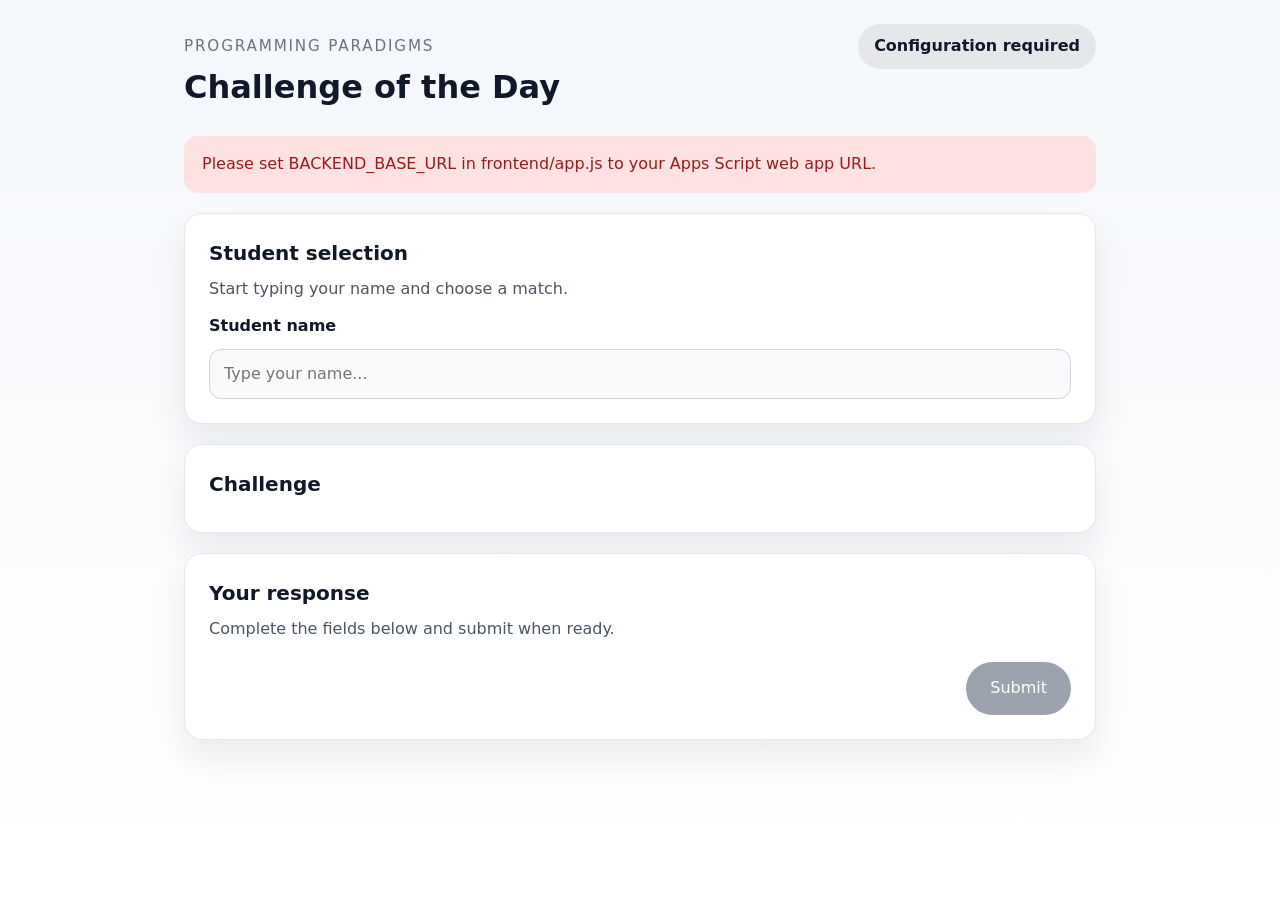
<file: examples/01-speckit/frontend/index.html>
<!DOCTYPE html>
<html lang="en">
<head>
  <meta charset="UTF-8" />
  <meta name="viewport" content="width=device-width, initial-scale=1.0" />
  <title>Challenge of the Day</title>
  <link rel="stylesheet" href="styles.css" />
</head>
<body>
  <div class="page-shell">
    <header class="page-header">
      <div>
        <p class="eyebrow">Programming Paradigms</p>
        <h1>Challenge of the Day</h1>
      </div>
      <div id="status-badge" class="status-badge">Loading...</div>
    </header>

    <main>
      <section id="message" class="alert alert-info" hidden></section>

      <section class="card" id="student-section">
        <div class="card-header">
          <h2>Student selection</h2>
          <p>Start typing your name and choose a match.</p>
        </div>
        <div class="field-group">
          <label for="student-input">Student name</label>
          <input id="student-input" type="text" autocomplete="off" placeholder="Type your name..." />
          <div id="suggestions" class="suggestions" hidden></div>
        </div>
        <p id="student-hint" class="hint"></p>
      </section>

      <section class="card" id="challenge-section">
        <div class="card-header">
          <h2 id="challenge-title">Challenge</h2>
          <div id="challenge-meta" class="meta"></div>
        </div>
        <div id="challenge-content" class="challenge-content"></div>
        <div id="challenge-error" class="alert alert-error" hidden></div>
      </section>

      <section class="card" id="response-section">
        <div class="card-header">
          <h2>Your response</h2>
          <p>Complete the fields below and submit when ready.</p>
        </div>
        <form id="response-form"></form>
        <div class="form-actions">
          <button id="submit-button" class="primary" disabled>Submit</button>
        </div>
      </section>

      <section class="card" id="feedback-section" hidden>
        <div class="card-header">
          <h2>Feedback</h2>
        </div>
        <div id="feedback-content"></div>
      </section>

      <section class="card" id="after-submission-section" hidden>
        <div class="card-header">
          <h2>After submission</h2>
        </div>
        <div id="after-submission-content"></div>
      </section>
    </main>
  </div>

  <script src="app.js"></script>
</body>
</html>
</file>
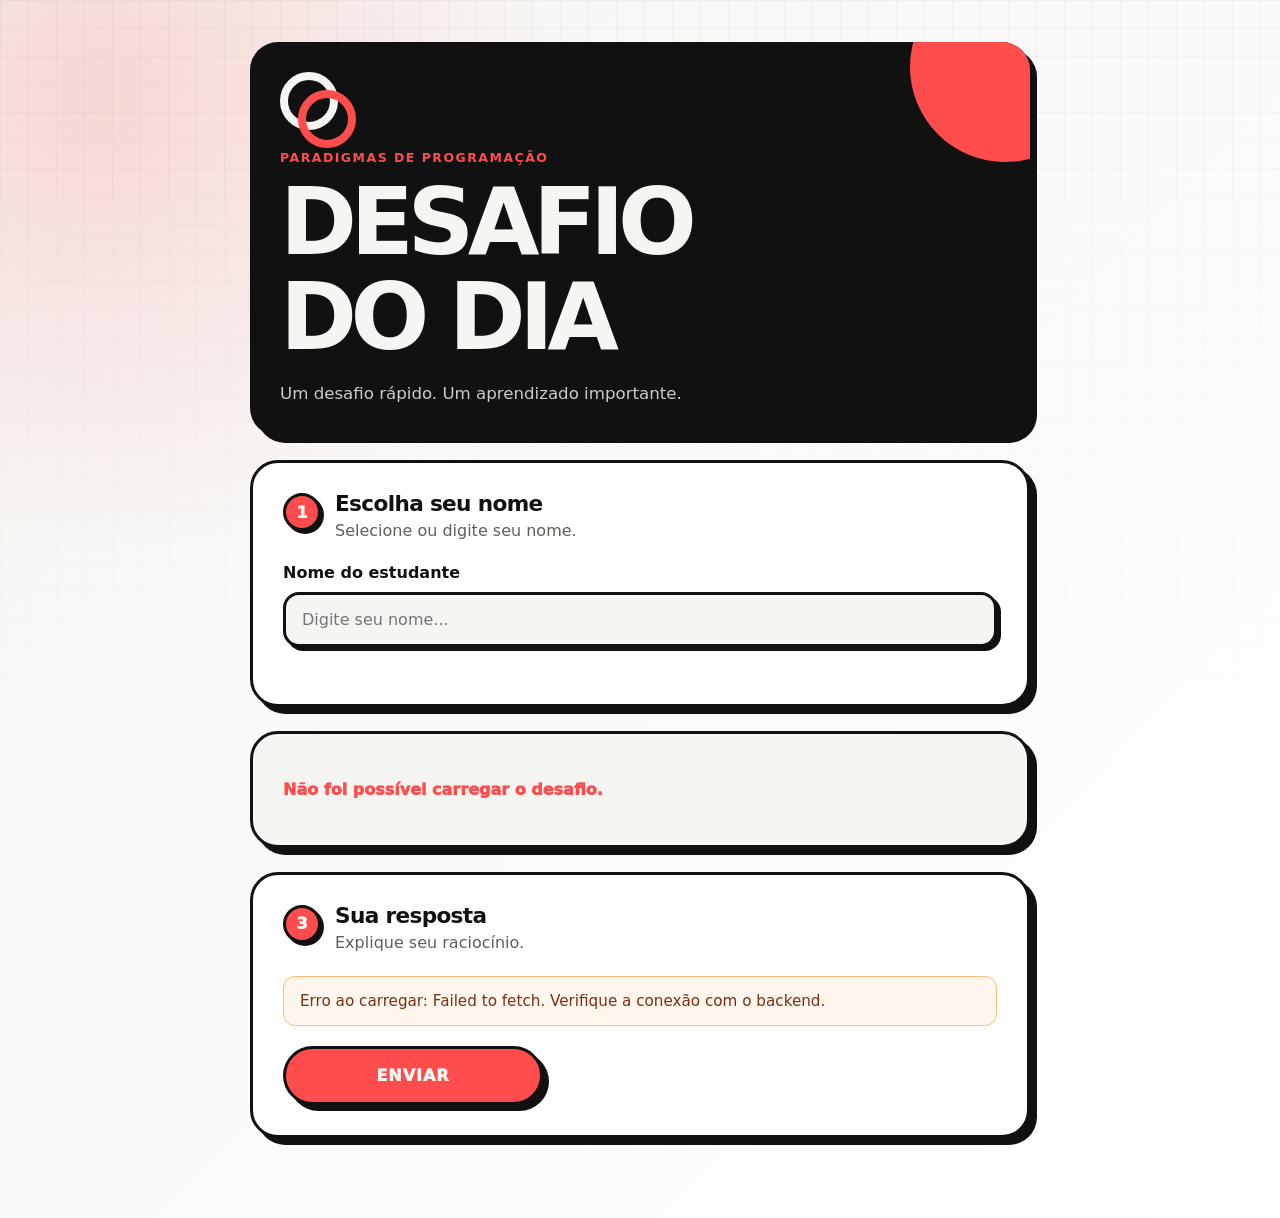
<file: examples/01-speckit/frontend-playground/variant-4-selector/index.html>
<!doctype html>
<html lang="pt-BR">
<head>
  <meta charset="utf-8">
  <title>Desafio do Dia - Paradigmas de Programação</title>
  <meta name="viewport" content="width=device-width, initial-scale=1">
  <link rel="stylesheet" href="./style.css">
</head>
<body>
  <main class="app-shell">
    <section class="hero">
      <div class="brand-mark" aria-hidden="true">
        <span></span>
        <span></span>
      </div>

      <p class="eyebrow">Paradigmas de Programação</p>
      <h1>Desafio do Dia</h1>
      <p class="subtitle">
        Um desafio rápido. Um aprendizado importante. 
      </p>
    </section>

    <section class="student-card">
      <div class="section-heading">
        <span class="step-badge">1</span>
        <div>
          <h2>Escolha seu nome</h2>
          <p>Selecione ou digite seu nome.</p>
        </div>
      </div>

      <label for="student-input">Nome do estudante</label>
      <input id="student-input" type="text" autocomplete="off" placeholder="Digite seu nome...">
      <ul id="student-suggestions" class="suggestions"></ul>
      <p id="student-status" class="hint"></p>
    </section>

    <section id="challenge" class="challenge-card"></section>

    <section class="answer-card">
      <div class="section-heading">
        <span class="step-badge">3</span>
        <div>
          <h2>Sua resposta</h2>
          <p>Explique seu raciocínio.</p>
        </div>
      </div>

      <form id="response-form"></form>
      <div id="form-message" class="form-message hidden" role="status" aria-live="polite"></div>
      <button id="submit-button" type="button">Enviar</button>
    </section>

    <section id="feedback" class="feedback-card hidden"></section>
  </main>

  <script type="module" src="./app.js"></script>
</body>
</html>
</file>
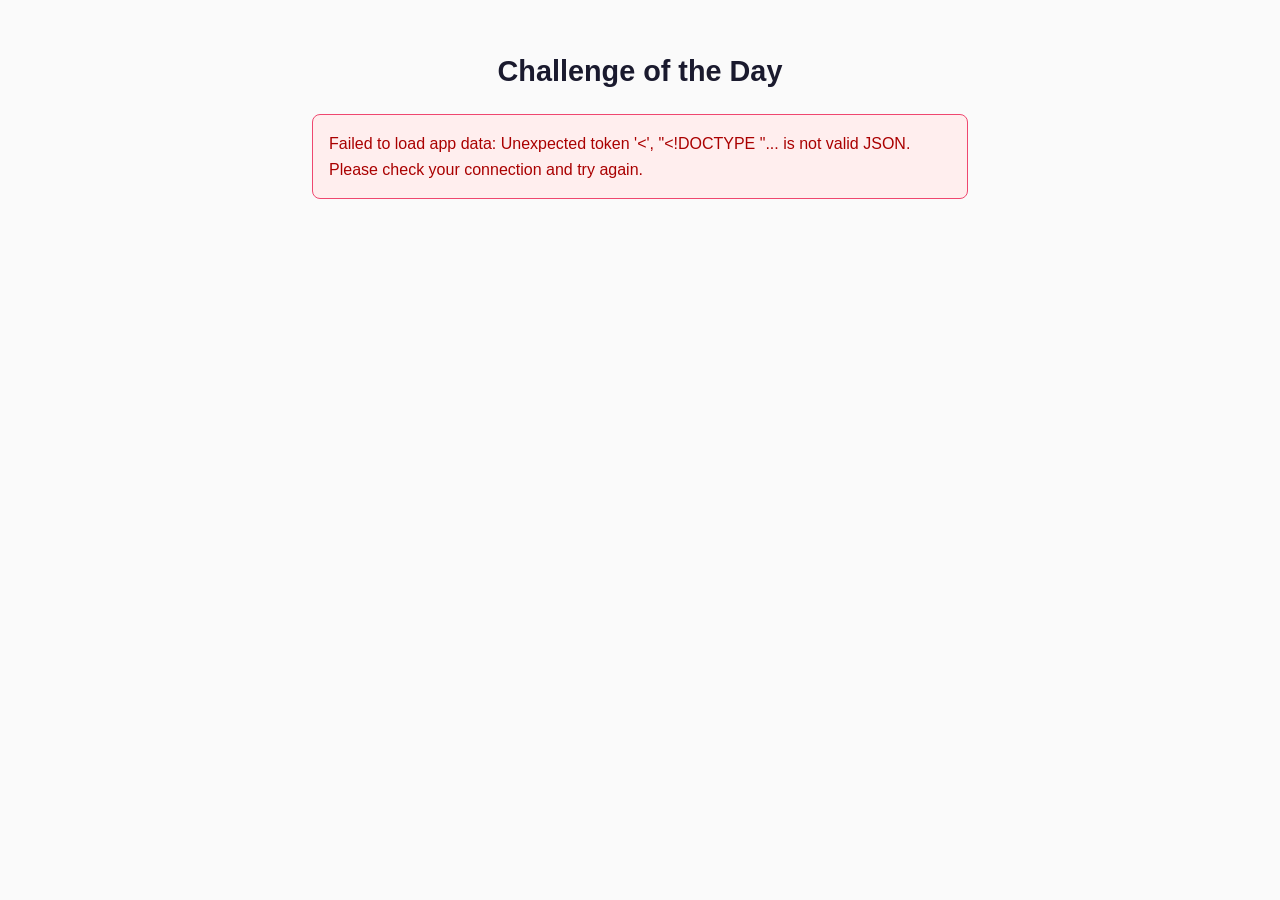
<file: examples/02-openspec/app/frontend/index.html>
<!DOCTYPE html>
<html lang="en">
<head>
  <meta charset="UTF-8">
  <meta name="viewport" content="width=device-width, initial-scale=1.0">
  <title>Challenge of the Day</title>
  <link rel="stylesheet" href="style.css">
</head>
<body>
  <div id="app">
    <header id="app-header">
      <h1>Challenge of the Day</h1>
      <p id="course-name"></p>
    </header>

    <section id="student-section">
      <div id="student-field-container">
        <label for="student-input">Your name</label>
        <div id="autocomplete-wrapper">
          <input type="text" id="student-input" placeholder="Type your name..." autocomplete="off">
          <ul id="student-suggestions" class="suggestions hidden"></ul>
        </div>
        <p id="student-status" class="status-message hidden"></p>
      </div>
    </section>

    <section id="loading-section">
      <div id="loading-indicator">
        <div class="spinner"></div>
        <p>Loading today's challenge...</p>
      </div>
    </section>

    <section id="error-section" class="hidden">
      <div class="error-box">
        <p id="error-message"></p>
      </div>
    </section>

    <section id="no-challenge-section" class="hidden">
      <div class="info-box">
        <h2>No Challenge Available</h2>
        <p id="no-challenge-message">There is no challenge configured for today. Please check back later.</p>
      </div>
    </section>

    <section id="challenge-section" class="hidden">
      <div id="challenge-header">
        <h2 id="challenge-title"></h2>
        <div id="challenge-meta">
          <span id="challenge-topics"></span>
          <span id="challenge-difficulty"></span>
        </div>
      </div>

      <div id="challenge-intro"></div>

      <div id="challenge-prompt"></div>

      <form id="response-form">
        <div id="response-fields"></div>

        <div id="form-errors" class="hidden">
          <ul id="form-errors-list"></ul>
        </div>

        <div id="submit-area">
          <button type="submit" id="submit-btn" disabled>Submit Response</button>
        </div>
      </form>
    </section>

    <section id="feedback-section" class="hidden">
      <div id="feedback-content"></div>
    </section>

    <section id="after-submission-section" class="hidden">
      <div id="after-submission-content"></div>
    </section>
  </div>

  <script src="app.js"></script>
</body>
</html>
</file>
<file: examples/01-speckit/frontend/styles.css>
:root {
  color-scheme: light;
  font-family: Inter, system-ui, -apple-system, BlinkMacSystemFont, "Segoe UI", sans-serif;
  background: #f5f7fb;
  color: #111827;
  font-size: 16px;
  line-height: 1.55;
}

* {
  box-sizing: border-box;
}

body {
  margin: 0;
  min-height: 100vh;
  background: linear-gradient(180deg, #f4f7fb 0%, #ffffff 100%);
}

.page-shell {
  max-width: 960px;
  margin: 0 auto;
  padding: 24px;
}

.page-header {
  display: flex;
  flex-wrap: wrap;
  justify-content: space-between;
  gap: 16px;
  align-items: baseline;
  margin-bottom: 24px;
}

.eyebrow {
  margin: 0 0 4px;
  color: #6b7280;
  font-size: 0.95rem;
  text-transform: uppercase;
  letter-spacing: 0.12em;
}

h1 {
  margin: 0;
  font-size: clamp(2rem, 2.5vw, 3rem);
}

.status-badge {
  display: inline-flex;
  align-items: center;
  justify-content: center;
  padding: 10px 16px;
  border-radius: 999px;
  background: #e5e7eb;
  color: #111827;
  font-weight: 600;
}

main {
  display: grid;
  gap: 20px;
}

.card {
  background: #ffffff;
  border: 1px solid #e5e7eb;
  border-radius: 18px;
  padding: 24px;
  box-shadow: 0 18px 34px rgba(15, 23, 42, 0.08);
}

.card-header h2 {
  margin: 0 0 8px;
  font-size: 1.25rem;
}

.card-header p {
  margin: 0;
  color: #4b5563;
}

.field-group {
  display: grid;
  gap: 10px;
  margin-top: 12px;
}

label {
  font-weight: 600;
}

input,
textarea,
select {
  width: 100%;
  border: 1px solid #d1d5db;
  border-radius: 12px;
  padding: 12px 14px;
  font: inherit;
  background: #f9fafb;
  transition: border-color 0.2s ease;
}

input:focus,
textarea:focus,
select:focus {
  outline: none;
  border-color: #2563eb;
  background: #ffffff;
}

textarea {
  min-height: 120px;
  resize: vertical;
}

.suggestions {
  margin-top: 4px;
  border: 1px solid #d1d5db;
  border-radius: 12px;
  background: #ffffff;
  max-height: 220px;
  overflow-y: auto;
}

.suggestion-item {
  padding: 10px 14px;
  cursor: pointer;
}

.suggestion-item:hover,
.suggestion-item.active {
  background: #eff6ff;
}

.meta {
  font-size: 0.95rem;
  color: #6b7280;
  display: flex;
  flex-wrap: wrap;
  gap: 8px;
}

.challenge-content > * + * {
  margin-top: 18px;
}

.code-block,
.feedback-block,
.after-block {
  background: #111827;
  color: #f9fafb;
  border-radius: 14px;
  padding: 16px;
  overflow-x: auto;
  font-family: ui-monospace, SFMono-Regular, Menlo, Monaco, Consolas, "Liberation Mono", "Courier New", monospace;
}

code {
  font-family: ui-monospace, SFMono-Regular, Menlo, Monaco, Consolas, "Liberation Mono", "Courier New", monospace;
}

.callout {
  padding: 16px 18px;
  border-radius: 14px;
  border-left: 4px solid transparent;
  background: #f8fafc;
}

.callout-tip { border-color: #10b981; }
.callout-warning { border-color: #f59e0b; }
.callout-note { border-color: #3b82f6; }
.callout-reflection { border-color: #8b5cf6; }

.callout strong {
  display: block;
  margin-bottom: 8px;
}

.form-actions {
  display: flex;
  justify-content: flex-end;
  margin-top: 20px;
}

button {
  border: none;
  border-radius: 999px;
  padding: 14px 24px;
  font: inherit;
  cursor: pointer;
}

button.primary {
  background: #2563eb;
  color: #ffffff;
}

button:disabled {
  background: #9ca3af;
  cursor: not-allowed;
}

.alert {
  padding: 16px 18px;
  border-radius: 14px;
  margin-bottom: 0;
}

.alert-info {
  background: #e0f2fe;
  color: #0c4a6e;
}

.alert-error {
  background: #fee2e2;
  color: #991b1b;
}

.hint {
  margin: 0;
  color: #6b7280;
}

.feedback-list {
  list-style: none;
  padding: 0;
  margin: 0;
  display: grid;
  gap: 12px;
}

.feedback-list li {
  padding: 12px 14px;
  border-radius: 12px;
  background: #f3f4f6;
}

@media (max-width: 720px) {
  .page-shell {
    padding: 16px;
  }
}
</file>
<file: examples/01-speckit/frontend-playground/variant-4-selector/style.css>
:root {
  --black: #111111;
  --red: #ff4d4d;
  --cream: #f5f5f2;

  --surface: #ffffff;
  --surface-soft: #fffafa;
  --text: #111111;
  --muted: #5f5f5a;
  --border: #deded8;

  --code-bg: #111111;
  --code-text: #f5f5f2;

  --radius-xl: 28px;
  --radius-lg: 22px;
  --radius-md: 16px;

  --shadow-solid: 7px 7px 0 #111111;
  --shadow-soft: 0 18px 45px rgba(17, 17, 17, 0.16);
}

* {
  box-sizing: border-box;
}

body {
  margin: 0;
  font-family:
    Inter,
    ui-sans-serif,
    system-ui,
    -apple-system,
    BlinkMacSystemFont,
    "Segoe UI",
    sans-serif;
  background:
    radial-gradient(circle at 8% 8%, rgba(255, 77, 77, 0.18), transparent 28%),
    linear-gradient(135deg, var(--cream) 0%, #ffffff 100%);
  color: var(--text);
}

body::before {
  content: "";
  position: fixed;
  inset: 0;
  pointer-events: none;
  background-image:
    linear-gradient(rgba(17, 17, 17, 0.035) 1px, transparent 1px),
    linear-gradient(90deg, rgba(17, 17, 17, 0.035) 1px, transparent 1px);
  background-size: 28px 28px;
  mask-image: linear-gradient(to bottom, black, transparent 80%);
}

.app-shell {
  width: min(780px, calc(100% - 28px));
  margin: 0 auto;
  padding: 28px 0 56px;
  position: relative;
}

.hero {
  position: relative;
  background: var(--black);
  color: var(--cream);
  border-radius: var(--radius-xl);
  padding: 30px 24px 34px;
  margin-bottom: 24px;
  box-shadow: var(--shadow-solid);
  overflow: hidden;
}

.hero::after {
  content: "";
  position: absolute;
  width: 190px;
  height: 190px;
  border-radius: 50%;
  right: -70px;
  top: -70px;
  background: var(--red);
}

.brand-mark {
  position: relative;
  z-index: 1;
  width: 58px;
  height: 58px;
  margin-bottom: 20px;
}

.brand-mark span {
  position: absolute;
  inset: 0;
  border-radius: 999px;
  border: 8px solid var(--cream);
}

.brand-mark span:nth-child(2) {
  transform: translate(18px, 18px);
  border-color: var(--red);
}

.eyebrow {
  position: relative;
  z-index: 1;
  margin: 0 0 10px;
  color: var(--red);
  font-weight: 900;
  text-transform: uppercase;
  letter-spacing: 0.12em;
  font-size: 0.78rem;
}

h1,
h2 {
  margin: 0;
  line-height: 1.02;
}

h1 {
  position: relative;
  z-index: 1;
  max-width: 8ch;
  font-size: clamp(3rem, 17vw, 5.8rem);
  letter-spacing: -0.07em;
  text-transform: uppercase;
}

.subtitle {
  position: relative;
  z-index: 1;
  max-width: 42ch;
  margin: 18px 0 0;
  color: rgba(245, 245, 242, 0.82);
  font-size: 1.04rem;
  line-height: 1.45;
}

.student-card,
.challenge-card,
.answer-card,
.feedback-card {
  background: var(--surface);
  border: 3px solid var(--black);
  border-radius: var(--radius-xl);
  box-shadow: var(--shadow-solid);
  padding: 22px;
  margin-bottom: 24px;
}

.section-heading {
  display: flex;
  gap: 14px;
  align-items: flex-start;
  margin-bottom: 20px;
}

.section-heading h2 {
  font-size: 1.35rem;
  letter-spacing: -0.03em;
}

.section-heading p {
  margin: 5px 0 0;
  color: var(--muted);
  line-height: 1.4;
}

.step-badge {
  display: grid;
  place-items: center;
  flex: 0 0 auto;
  width: 38px;
  height: 38px;
  border-radius: 50%;
  background: var(--red);
  color: var(--cream);
  border: 3px solid var(--black);
  box-shadow: 3px 3px 0 var(--black);
  font-weight: 950;
}

.student-card label,
.field-group > span,
legend {
  display: block;
  font-weight: 900;
  margin-bottom: 10px;
}

input[type="text"],
textarea {
  width: 100%;
  border: 3px solid var(--black);
  border-radius: var(--radius-md);
  padding: 15px 16px;
  font: inherit;
  color: var(--text);
  background: var(--cream);
  box-shadow: 4px 4px 0 var(--black);
}

textarea {
  resize: vertical;
  min-height: 140px;
}

input[type="text"]:focus,
textarea:focus {
  outline: 4px solid rgba(255, 77, 77, 0.28);
}

.suggestions {
  list-style: none;
  padding: 0;
  margin: 12px 0 0;
  display: grid;
  gap: 8px;
}

.suggestions button {
  width: 100%;
  text-align: left;
  border: 3px solid var(--black);
  background: #ffffff;
  border-radius: 14px;
  padding: 12px 14px;
  cursor: pointer;
  font: inherit;
  font-weight: 800;
  box-shadow: 3px 3px 0 var(--black);
}

.suggestions button:hover {
  background: var(--red);
  color: var(--cream);
}

.hint {
  color: var(--muted);
  font-size: 0.92rem;
  line-height: 1.4;
}

.challenge-card {
  background: var(--cream);
}

.challenge-header {
  position: relative;
  margin-bottom: 22px;
  padding-bottom: 20px;
  border-bottom: 3px solid var(--black);
}

.challenge-header::before {
  content: "2";
  position: absolute;
  right: 0;
  top: 0;
  display: grid;
  place-items: center;
  width: 42px;
  height: 42px;
  border-radius: 50%;
  background: var(--red);
  color: var(--cream);
  border: 3px solid var(--black);
  box-shadow: 3px 3px 0 var(--black);
  font-weight: 950;
}

.daily-label {
  margin: 0 0 8px;
  color: var(--red);
  font-weight: 950;
  text-transform: uppercase;
  letter-spacing: 0.11em;
  font-size: 0.76rem;
}

.challenge-header h2 {
  max-width: calc(100% - 58px);
  font-size: clamp(1.75rem, 8vw, 3.2rem);
  letter-spacing: -0.06em;
}

.tags {
  display: flex;
  flex-wrap: wrap;
  gap: 9px;
  margin-top: 16px;
}

.tags span {
  background: var(--black);
  color: var(--cream);
  border-radius: 999px;
  padding: 7px 11px;
  font-size: 0.8rem;
  font-weight: 900;
  text-transform: uppercase;
  letter-spacing: 0.04em;
}

.tags span:last-child {
  background: var(--red);
}

.text-block {
  font-size: 1.04rem;
  line-height: 1.65;
  margin: 16px 0;
}

.question-block {
  margin: 24px 0 18px;
  padding: 20px;
  border: 3px solid var(--black);
  border-radius: var(--radius-lg);
  background: #ffffff;
  color: var(--text);
  box-shadow: 6px 6px 0 var(--black);
}

.question-label {
  display: inline-block;
  margin-bottom: 12px;
  color: var(--cream);
  background: var(--red);
  border: 3px solid var(--black);
  border-radius: 999px;
  padding: 5px 10px;
  font-size: 0.72rem;
  font-weight: 950;
  text-transform: uppercase;
  letter-spacing: 0.08em;
  box-shadow: 3px 3px 0 var(--black);
}


.question-block p {
  margin: 0;
  font-size: 1.22rem;
  line-height: 1.45;
  font-weight: 850;
}

.code-block {
  margin: 20px 0;
  overflow: hidden;
  border: 3px solid var(--black);
  border-radius: var(--radius-lg);
  background: var(--code-bg);
  color: var(--code-text);
  box-shadow: 5px 5px 0 var(--black);
}

.code-block figcaption {
  padding: 11px 14px;
  color: var(--cream);
  background: var(--red);
  border-bottom: 3px solid var(--black);
  font-size: 0.82rem;
  font-weight: 950;
  text-transform: uppercase;
  letter-spacing: 0.08em;
}

pre {
  margin: 0;
  padding: 18px;
  overflow-x: auto;
}

code {
  font-family:
    ui-monospace,
    SFMono-Regular,
    Menlo,
    Monaco,
    Consolas,
    monospace;
  font-size: 0.94rem;
  line-height: 1.55;
}

.callout {
  border-radius: var(--radius-lg);
  background: #ffffff;
  border: 3px dashed var(--black);
  padding: 15px 16px;
  margin: 18px 0;
  line-height: 1.5;
  box-shadow: 4px 4px 0 rgba(17, 17, 17, 0.35);
  font-weight: 700;
  color: var(--text);
}

.callout-reflection {
  background: #ffffff;
}

.image-block {
  margin: 20px 0;
  border: 3px solid var(--black);
  border-radius: var(--radius-lg);
  overflow: hidden;
  background: #ffffff;
  box-shadow: 5px 5px 0 var(--black);
}

.image-block img {
  display: block;
  width: 100%;
}

.image-block figcaption {
  padding: 12px 14px;
  color: var(--muted);
  font-weight: 700;
}

.field-group {
  border: 0;
  padding: 0;
  margin: 0 0 24px;
}

.choice-grid {
  display: grid;
  gap: 12px;
}

.choice-card {
  display: flex;
  gap: 12px;
  align-items: center;
  border: 3px solid var(--black);
  border-radius: var(--radius-md);
  padding: 15px;
  cursor: pointer;
  background: var(--cream);
  box-shadow: 4px 4px 0 var(--black);
  font-weight: 850;
}

.choice-card:hover {
  background: #ffffff;
  transform: translate(-1px, -1px);
}

.choice-card:has(input:checked) {
  background: var(--red);
  color: var(--cream);
}

.choice-card input {
  accent-color: var(--red);
}

.answer-card form {
  margin-bottom: 22px;
}

#submit-button {
  width: 100%;
  margin-top: 4px;
  border: 3px solid var(--black);
  background: var(--red);
  color: var(--cream);
  font: inherit;
  font-weight: 950;
  text-transform: uppercase;
  letter-spacing: 0.06em;
  border-radius: 999px;
  padding: 17px 22px;
  cursor: pointer;
  box-shadow: 6px 6px 0 var(--black);
}

#submit-button:hover {
  transform: translate(-2px, -2px);
  box-shadow: 8px 8px 0 var(--black);
}

#submit-button:active {
  transform: translate(2px, 2px);
  box-shadow: 3px 3px 0 var(--black);
}

.feedback-card {
  background: var(--black);
  color: var(--cream);
}

.feedback-card h2 {
  color: var(--red);
  font-size: 2rem;
  text-transform: uppercase;
  letter-spacing: -0.04em;
}

.feedback-card p {
  line-height: 1.6;
}

.feedback-card .code-block {
  border-color: var(--cream);
  box-shadow: 5px 5px 0 var(--red);
}

.feedback-card .code-block figcaption {
  border-bottom-color: var(--cream);
}

.feedback-card .text-block {
  color: var(--cream);
}


.feedback-card h2 {
  color: #fff7ed;
}

.feedback-card p {
  color: #fff7ed;
}

.feedback-card .answer-status p {
  color: inherit;
}

.feedback-card .answer-correct {
  border: 1px solid #22c55e;
  background: #f0fdf4;
  color: #14532d;
}

.feedback-card .answer-incorrect {
  border: 1px solid #f97316;
  background: #fff7ed;
  color: #7c2d12;
}

.feedback-card .answer-status-label {
  color: inherit;
  font-weight: 700;
}

.feedback-card .answer-status strong {
  color: inherit;
}


.after-submission {
  margin-top: 22px;
  padding-top: 18px;
  border-top: 2px solid rgba(245, 245, 242, 0.25);
}

.hidden {
  display: none;
}

.error {
  color: var(--red);
  font-weight: 950;
}

@media (min-width: 720px) {
  .app-shell {
    padding-top: 42px;
  }

  .hero,
  .student-card,
  .challenge-card,
  .answer-card,
  .feedback-card {
    padding: 30px;
  }

  .choice-grid {
    grid-template-columns: repeat(2, 1fr);
  }

  #submit-button {
    width: auto;
    min-width: 260px;
  }
}


.choice-card {
  display: flex;
  gap: 0.5rem;
  align-items: flex-start;
}

.choice-option-letter {
  flex: 0 0 auto;
  font-weight: 700;
}

.choice-option-text {
  flex: 1;
}

.answer-status {
  margin: 1rem 0;
  padding: 1rem;
  border-radius: 0.75rem;
  line-height: 1.45;
}

.answer-status-label {
  margin-top: 0;
  margin-bottom: 0.35rem;
  font-weight: 700;
}

.answer-correct {
  border: 1px solid #22c55e;
  background: #f0fdf4;
}

.answer-incorrect {
  border: 1px solid #f97316;
  background: #fff7ed;
}

.answer-status strong {
  color: inherit;
}

.answer-correct .answer-status-label {
  color: #166534;
}

.answer-incorrect .answer-status-label {
  color: #9a3412;
}

.form-message {
  margin: 1rem 0;
  padding: 0.85rem 1rem;
  border-radius: 0.75rem;
  font-size: 0.95rem;
  line-height: 1.4;
}

.form-message-error {
  border: 1px solid #fdba74;
  background: #fff7ed;
  color: #7c2d12;
}

.form-message-info {
  border: 1px solid #bfdbfe;
  background: #eff6ff;
  color: #1e40af;
}

.form-message-success {
  border: 1px solid #86efac;
  background: #f0fdf4;
  color: #166534;
}

.form-message-loading {
  border: 1px solid #93c5fd;
  background: #eff6ff;
  color: #1e40af;
  font-weight: 700;
}

input:disabled,
textarea:disabled,
select:disabled {
  background-color: #f3f4f6;
  border-color: #d1d5db;
  cursor: not-allowed;
  color: #6b7280;
  opacity: 0.7;
}

#submit-button:disabled {
  background-color: #d1d5db;
  cursor: not-allowed;
  opacity: 0.6;
  transform: none;
  box-shadow: 6px 6px 0 var(--black);
}

.hidden {
  display: none;
}
</file>
<file: examples/02-openspec/app/frontend/style.css>
*, *::before, *::after {
  box-sizing: border-box;
  margin: 0;
  padding: 0;
}

:root {
  --color-bg: #fafafa;
  --color-surface: #ffffff;
  --color-text: #1a1a2e;
  --color-text-secondary: #555;
  --color-border: #ddd;
  --color-primary: #3a86ff;
  --color-primary-hover: #2d6fd6;
  --color-success: #06d6a0;
  --color-error: #ef476f;
  --color-warning: #ffd166;
  --color-tip: #e8f4fd;
  --color-warning-bg: #fff8e1;
  --color-note: #f0f4f8;
  --color-reflection: #f3e8ff;
  --font-family: -apple-system, BlinkMacSystemFont, "Segoe UI", Roboto, sans-serif;
  --font-mono: "SF Mono", "Fira Code", "Fira Mono", "Roboto Mono", monospace;
  --radius: 8px;
  --shadow: 0 1px 3px rgba(0,0,0,0.12), 0 1px 2px rgba(0,0,0,0.08);
}

body {
  font-family: var(--font-family);
  background: var(--color-bg);
  color: var(--color-text);
  line-height: 1.6;
  min-height: 100vh;
}

#app {
  max-width: 720px;
  margin: 0 auto;
  padding: 16px;
}

header {
  text-align: center;
  padding: 24px 0 16px;
}

header h1 {
  font-size: 1.5rem;
  font-weight: 700;
}

#course-name {
  color: var(--color-text-secondary);
  font-size: 0.9rem;
  margin-top: 4px;
}

section {
  margin-bottom: 24px;
}

.hidden {
  display: none !important;
}

/* Student selection */
#student-field-container label {
  display: block;
  font-weight: 600;
  margin-bottom: 6px;
}

#autocomplete-wrapper {
  position: relative;
}

#student-input {
  width: 100%;
  padding: 12px 14px;
  font-size: 1rem;
  border: 2px solid var(--color-border);
  border-radius: var(--radius);
  background: var(--color-surface);
  transition: border-color 0.2s;
}

#student-input:focus {
  outline: none;
  border-color: var(--color-primary);
}

.suggestions {
  position: absolute;
  top: 100%;
  left: 0;
  right: 0;
  background: var(--color-surface);
  border: 1px solid var(--color-border);
  border-top: none;
  border-radius: 0 0 var(--radius) var(--radius);
  max-height: 240px;
  overflow-y: auto;
  z-index: 100;
  list-style: none;
  box-shadow: var(--shadow);
}

.suggestions li {
  padding: 10px 14px;
  cursor: pointer;
  font-size: 0.95rem;
}

.suggestions li:hover,
.suggestions li.active {
  background: var(--color-primary);
  color: white;
}

.status-message {
  font-size: 0.85rem;
  margin-top: 6px;
}

.status-message.listed {
  color: var(--color-primary);
}

.status-message.manual {
  color: var(--color-warning);
}

/* Loading */
#loading-indicator {
  text-align: center;
  padding: 48px 0;
  color: var(--color-text-secondary);
}

.spinner {
  width: 32px;
  height: 32px;
  border: 3px solid var(--color-border);
  border-top-color: var(--color-primary);
  border-radius: 50%;
  animation: spin 0.8s linear infinite;
  margin: 0 auto 12px;
}

@keyframes spin {
  to { transform: rotate(360deg); }
}

/* Error and info boxes */
.error-box {
  background: #fee;
  border: 1px solid var(--color-error);
  border-radius: var(--radius);
  padding: 16px;
  color: #a00;
}

.info-box {
  text-align: center;
  padding: 48px 16px;
  color: var(--color-text-secondary);
}

.info-box h2 {
  margin-bottom: 8px;
  color: var(--color-text);
}

/* Challenge */
#challenge-header {
  margin-bottom: 20px;
}

#challenge-title {
  font-size: 1.35rem;
  font-weight: 700;
  margin-bottom: 8px;
}

#challenge-meta {
  font-size: 0.85rem;
  color: var(--color-text-secondary);
}

#challenge-meta span + span::before {
  content: " · ";
}

/* Block styles */
.block {
  margin-bottom: 20px;
}

.block-markdown p {
  margin-bottom: 8px;
}

.block-markdown p:last-child {
  margin-bottom: 0;
}

.block-code {
  background: #1e1e2e;
  color: #cdd6f4;
  border-radius: var(--radius);
  overflow: hidden;
}

.block-code .code-header {
  background: #313244;
  padding: 6px 12px;
  font-size: 0.8rem;
  font-family: var(--font-mono);
  color: #a6adc8;
}

.block-code pre {
  padding: 14px 16px;
  overflow-x: auto;
  font-family: var(--font-mono);
  font-size: 0.88rem;
  line-height: 1.5;
}

.block-image img {
  max-width: 100%;
  height: auto;
  border-radius: var(--radius);
  display: block;
}

.block-image .image-caption {
  font-size: 0.85rem;
  color: var(--color-text-secondary);
  margin-top: 6px;
  font-style: italic;
}

.block-image .image-alt {
  font-size: 0.85rem;
  color: var(--color-text-secondary);
  margin-top: 4px;
}

.block-callout {
  border-radius: var(--radius);
  padding: 14px 18px;
  border-left: 4px solid;
  font-size: 0.95rem;
}

.block-callout.tip {
  background: var(--color-tip);
  border-color: var(--color-primary);
}

.block-callout.warning {
  background: var(--color-warning-bg);
  border-color: var(--color-warning);
}

.block-callout.note {
  background: var(--color-note);
  border-color: var(--color-border);
}

.block-callout.reflection {
  background: var(--color-reflection);
  border-color: #b185db;
}

/* Response form */
#response-fields .field {
  margin-bottom: 20px;
}

.field label {
  display: block;
  font-weight: 600;
  margin-bottom: 6px;
}

.field .field-hint {
  font-size: 0.85rem;
  color: var(--color-text-secondary);
  margin-bottom: 6px;
}

.field textarea {
  width: 100%;
  padding: 12px;
  font-size: 0.95rem;
  font-family: var(--font-family);
  border: 2px solid var(--color-border);
  border-radius: var(--radius);
  resize: vertical;
  min-height: 100px;
  transition: border-color 0.2s;
}

.field textarea:focus {
  outline: none;
  border-color: var(--color-primary);
}

.field textarea.code-textarea {
  font-family: var(--font-mono);
}

.field input[type="text"] {
  width: 100%;
  padding: 10px 12px;
  font-size: 0.95rem;
  border: 2px solid var(--color-border);
  border-radius: var(--radius);
  transition: border-color 0.2s;
}

.field input[type="text"]:focus {
  outline: none;
  border-color: var(--color-primary);
}

.choice-options {
  display: flex;
  flex-direction: column;
  gap: 8px;
}

.choice-option {
  display: flex;
  align-items: flex-start;
  gap: 10px;
  padding: 10px 12px;
  border: 2px solid var(--color-border);
  border-radius: var(--radius);
  cursor: pointer;
  transition: border-color 0.2s, background 0.2s;
}

.choice-option:hover {
  border-color: var(--color-primary);
  background: #f0f6ff;
}

.choice-option.selected {
  border-color: var(--color-primary);
  background: #e8f0fe;
}

.choice-option input[type="radio"] {
  margin-top: 3px;
  accent-color: var(--color-primary);
}

.choice-option .option-label {
  font-size: 0.95rem;
}

.char-count {
  font-size: 0.8rem;
  color: var(--color-text-secondary);
  text-align: right;
  margin-top: 4px;
}

.char-count.over {
  color: var(--color-error);
  font-weight: 600;
}

/* Form errors */
#form-errors {
  background: #fee;
  border: 1px solid var(--color-error);
  border-radius: var(--radius);
  padding: 12px 16px;
  margin-bottom: 16px;
}

#form-errors-list {
  list-style: none;
}

#form-errors-list li {
  font-size: 0.9rem;
  color: #a00;
}

#form-errors-list li + li {
  margin-top: 4px;
}

.field-error {
  border-color: var(--color-error) !important;
}

.field-error-message {
  font-size: 0.85rem;
  color: var(--color-error);
  margin-top: 4px;
}

/* Submit button */
#submit-area {
  text-align: center;
  padding: 16px 0;
}

#submit-btn {
  padding: 14px 40px;
  font-size: 1.05rem;
  font-weight: 600;
  color: white;
  background: var(--color-primary);
  border: none;
  border-radius: var(--radius);
  cursor: pointer;
  transition: background 0.2s, opacity 0.2s;
}

#submit-btn:hover:not(:disabled) {
  background: var(--color-primary-hover);
}

#submit-btn:disabled {
  opacity: 0.5;
  cursor: not-allowed;
}

/* Feedback */
#feedback-section {
  border-top: 2px solid var(--color-border);
  padding-top: 24px;
}

#feedback-section h3 {
  margin-bottom: 16px;
  font-size: 1.1rem;
}

.feedback-block {
  margin-bottom: 16px;
}

.feedback-block.correct {
  color: #087f5b;
}

.feedback-block.incorrect {
  color: #c92a2a;
}

.feedback-block.default {
  color: var(--color-text-secondary);
  font-style: italic;
}

.feedback-block .feedback-rule-name {
  font-weight: 600;
  font-size: 0.85rem;
  margin-bottom: 4px;
}

/* After submission */
#after-submission-section {
  border-top: 2px solid var(--color-border);
  padding-top: 24px;
  margin-top: 24px;
}

/* Responsive */
@media (min-width: 600px) {
  #app {
    padding: 24px 32px;
  }

  header h1 {
    font-size: 1.8rem;
  }

  #submit-btn {
    padding: 14px 56px;
  }
}
</file>
